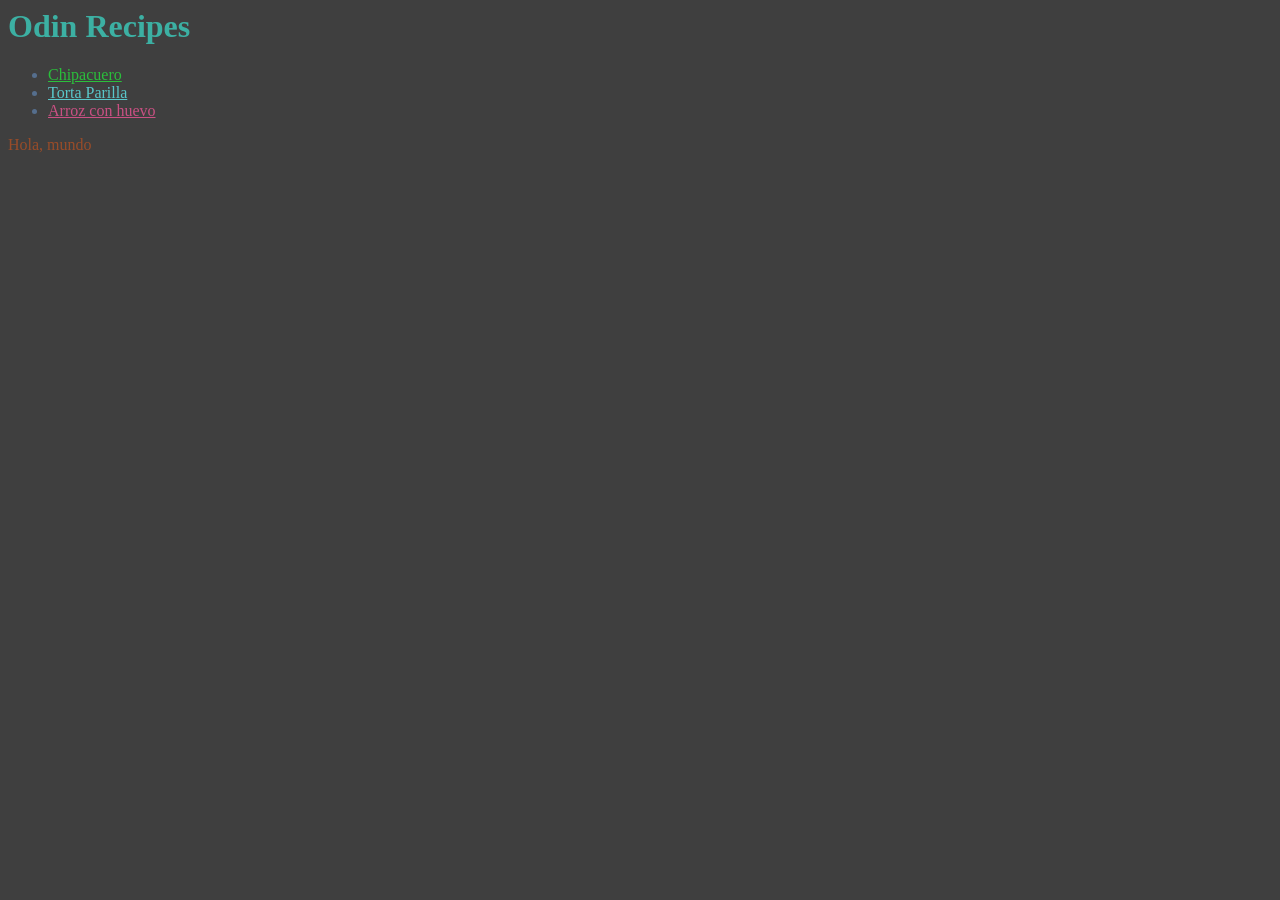
<file: index.html>
<!DOCTYPE html lang="en">
<link rel="stylesheet" href="styles.css">
<html>


<head>
    <meta charset="UTF-8">
    <meta name="viewport" content="width=device-width, initial-scale=1.0">
    <title>Odin Recipes</title>
</head>


<body id="the-body">
    <h1>Odin Recipes</h1>
    <ul>
        <li><a class="uno" href="recipes/chipacuero.html">Chipacuero</a></li>
        <li><a class="dos" href="recipes/torta_parrilla.html">Torta Parilla</a></li>
        <li><a class="tres" href="recipes/arroz_con_huevo.html">Arroz con huevo</a></li>
    </ul>


    <div class="tu-madre">Hola, mundo</div>
</body>
</html>
</file>
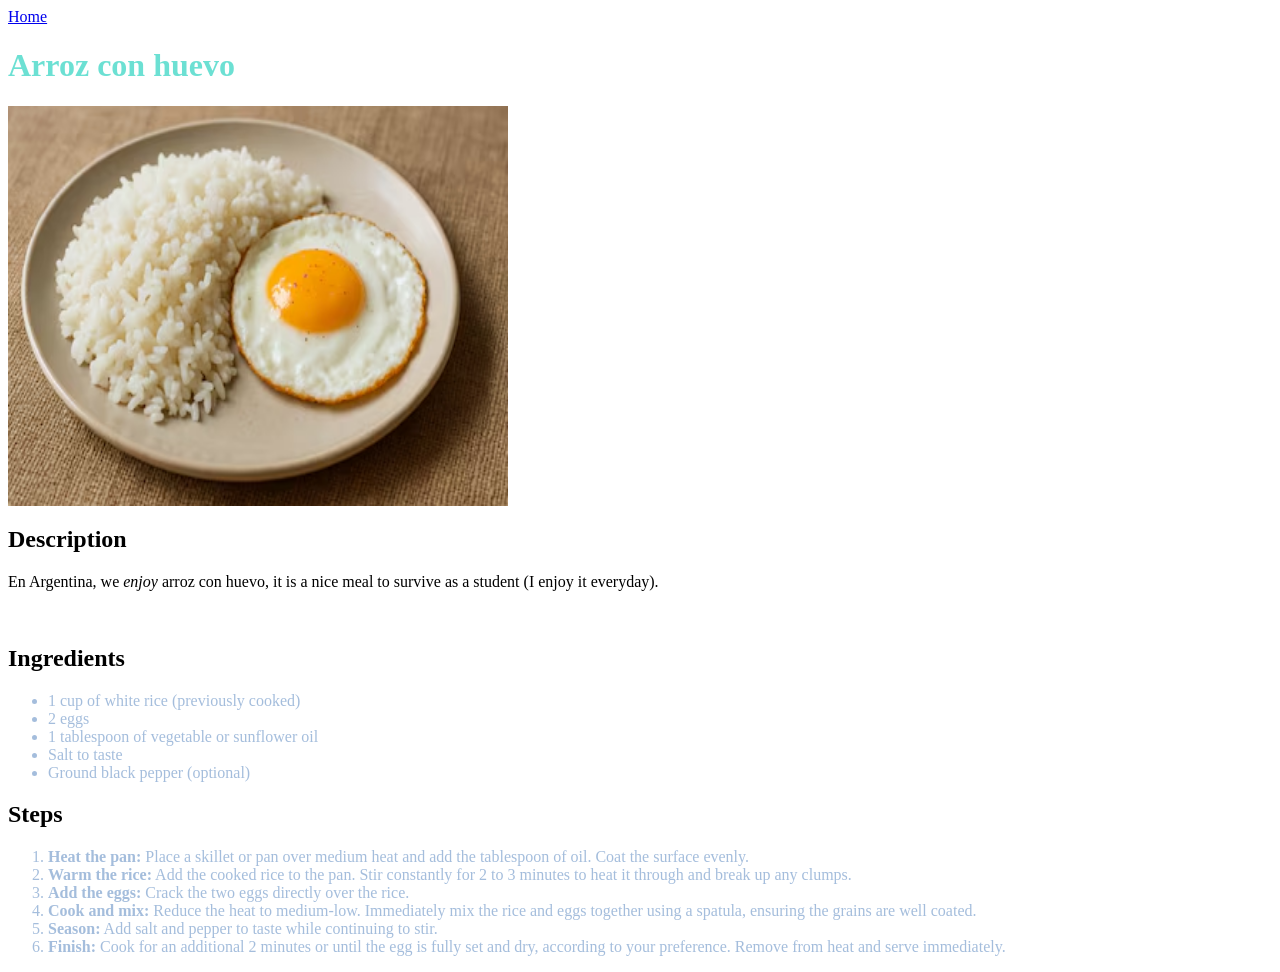
<file: recipes/arroz_con_huevo.html>
<!DOCTYPE html lang="en">
<html>

<head>
    <meta charset="UTF-8">
    <meta name="viewport" content="width=device-width, initial-scale=1.0">
    <title>Arroz con huevo</title>
    <link rel="stylesheet" href="../styles.css">
</head>


<body>
    <a href="../index.html">Home</a>
    <h1>Arroz con huevo</h1>
    <img src="../images/arroz_con_huevo.avif">
    <h2>Description</h2>
    <p>En Argentina, we <em>enjoy</em> arroz con huevo, it is a nice meal to survive as a student (I enjoy it everyday).</p>
    <br>
    
    <h2>Ingredients</h2>
    <ul>
        <li>1 cup of white rice (previously cooked)</li>
        <li>2 eggs</li>
        <li>1 tablespoon of vegetable or sunflower oil</li>
        <li>Salt to taste</li>
        <li>Ground black pepper (optional)</li>
    </ul>

    <h2>Steps</h2>
    <ol>
        <li><strong>Heat the pan:</strong> Place a skillet or pan over medium heat and add the tablespoon of oil. Coat the surface evenly.</li>
        <li><strong>Warm the rice:</strong> Add the cooked rice to the pan. Stir constantly for 2 to 3 minutes to heat it through and break up any clumps.</li>
        <li><strong>Add the eggs:</strong> Crack the two eggs directly over the rice.</li>
        <li><strong>Cook and mix:</strong> Reduce the heat to medium-low. Immediately mix the rice and eggs together using a spatula, ensuring the grains are well coated.</li>
        <li><strong>Season:</strong> Add salt and pepper to taste while continuing to stir.</li>
        <li><strong>Finish:</strong> Cook for an additional 2 minutes or until the egg is fully set and dry, according to your preference. Remove from heat and serve immediately.</li>
    </ol>

</body>
</html>
</file>
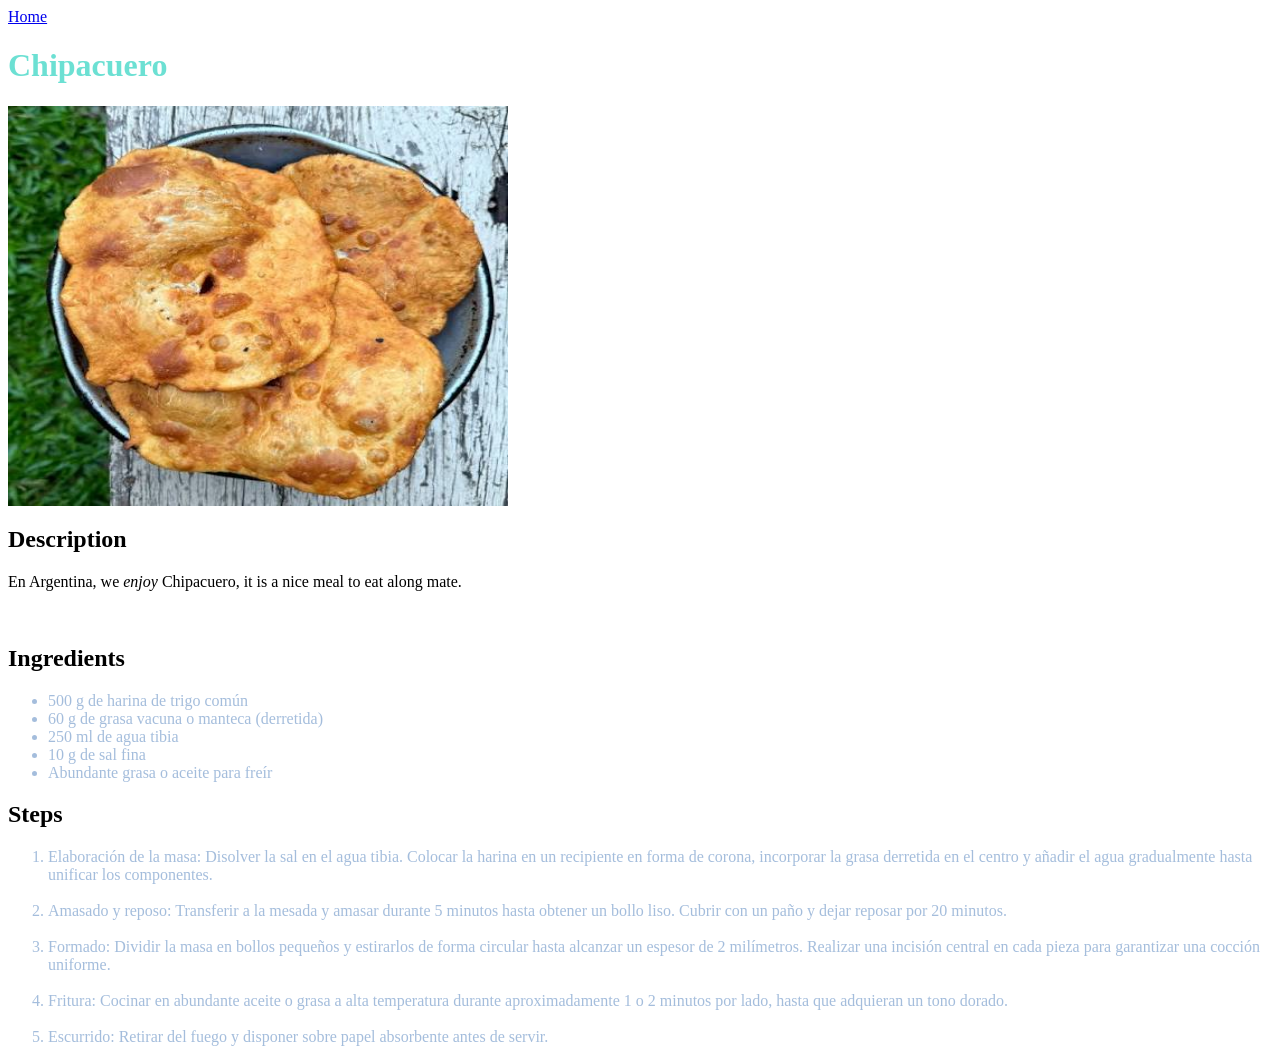
<file: recipes/chipacuero.html>
<!DOCTYPE html lang="en">
<html>

<head>
    <meta charset="UTF-8">
    <meta name="viewport" content="width=device-width, initial-scale=1.0">
    <title>Chipacuero</title>
    <link rel="stylesheet" href="../styles.css">
</head>


<body>
    <a href="../index.html">Home</a>
    <h1>Chipacuero</h1>
    <img src="../images/chipacuero.jpeg">
    <h2>Description</h2>
    <p>En Argentina, we <em>enjoy</em> Chipacuero, it is a nice meal to eat along mate.</p>
    <br>
    
    <h2>Ingredients</h2>
    <ul>
        <li>500 g de harina de trigo común</li>
        <li>60 g de grasa vacuna o manteca (derretida)</li>
        <li>250 ml de agua tibia</li>
        <li>10 g de sal fina</li>
        <li>Abundante grasa o aceite para freír</li>
    </ul>

    <h2>Steps</h2>
    <ol>
        <li>Elaboración de la masa: Disolver la sal en el agua tibia. Colocar la harina en un recipiente en forma de corona, incorporar la grasa derretida en el centro y añadir el agua gradualmente hasta unificar los componentes.</li>
        <br>
        <li>Amasado y reposo: Transferir a la mesada y amasar durante 5 minutos hasta obtener un bollo liso. Cubrir con un paño y dejar reposar por 20 minutos.</li>
        <br>
        <li>Formado: Dividir la masa en bollos pequeños y estirarlos de forma circular hasta alcanzar un espesor de 2 milímetros. Realizar una incisión central en cada pieza para garantizar una cocción uniforme.</li>
        <br>
        <li>Fritura: Cocinar en abundante aceite o grasa a alta temperatura durante aproximadamente 1 o 2 minutos por lado, hasta que adquieran un tono dorado.</li>
        <br>
        <li>Escurrido: Retirar del fuego y disponer sobre papel absorbente antes de servir.</li>
    </ol>

</body>
</html>
</file>
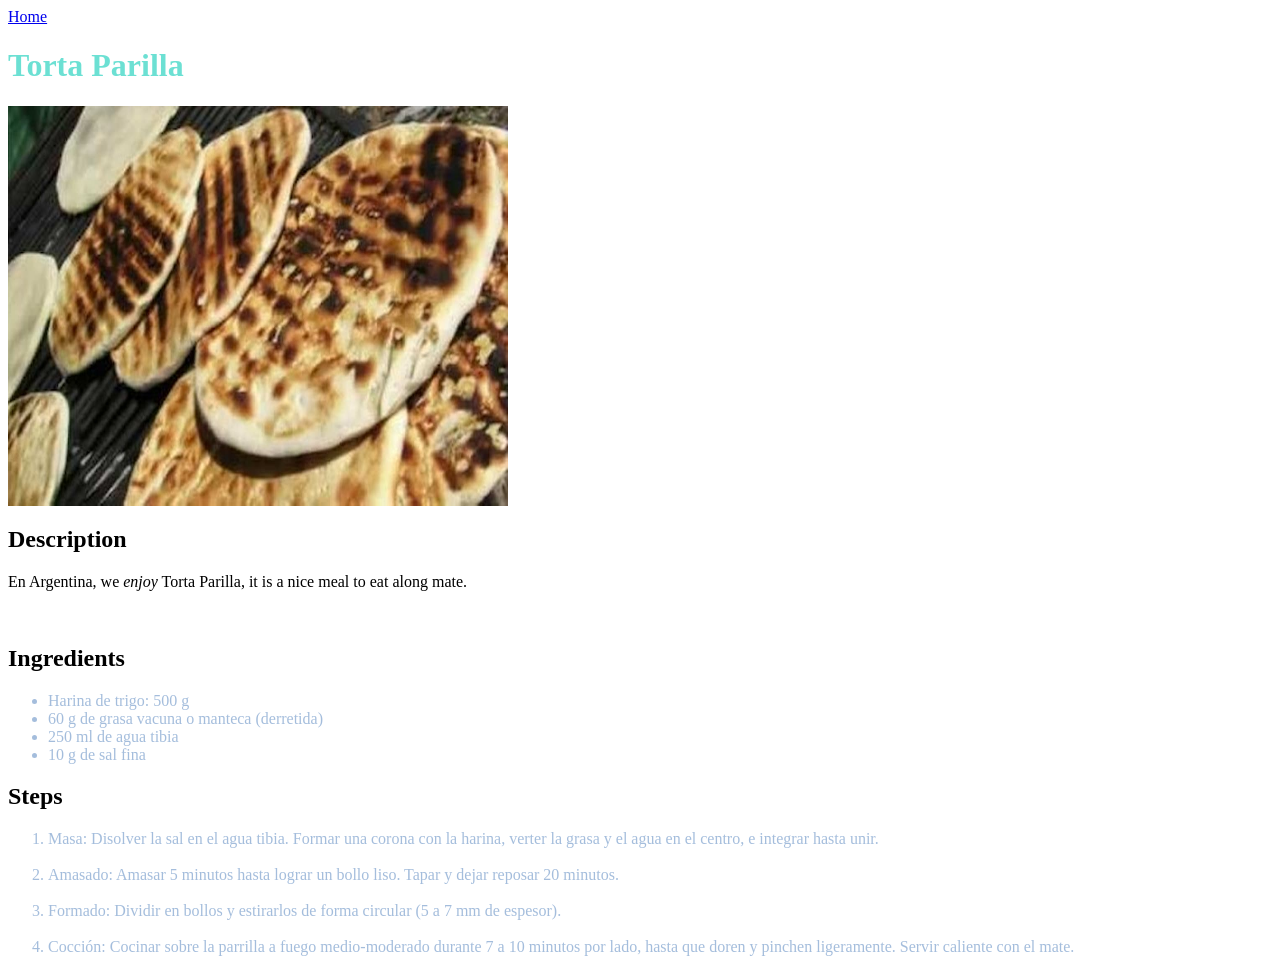
<file: recipes/torta_parrilla.html>
<!DOCTYPE html lang="en">
<html>

<head>
    <meta charset="UTF-8">
    <meta name="viewport" content="width=device-width, initial-scale=1.0">
    <title>Torta Parilla</title>
    <link rel="stylesheet" href="../styles.css">
</head>


<body>
    <a href="../index.html">Home</a>
    <h1>Torta Parilla</h1>
    <img src="../images/torta_parrilla.jpg">
    <h2>Description</h2>
    <p>En Argentina, we <em>enjoy</em> Torta Parilla, it is a nice meal to eat along mate.</p>
    <br>
    
    <h2>Ingredients</h2>
    <ul>
        <li>Harina de trigo: 500 g</li>
        <li>60 g de grasa vacuna o manteca (derretida)</li>
        <li>250 ml de agua tibia</li>
        <li>10 g de sal fina</li>
    </ul>

    <h2>Steps</h2>
    <ol>
        <li>Masa: Disolver la sal en el agua tibia. Formar una corona con la harina, verter la grasa y el agua en el centro, e integrar hasta unir.</li>
        <br>
        <li>Amasado: Amasar 5 minutos hasta lograr un bollo liso. Tapar y dejar reposar 20 minutos.</li>
        <br>
        <li>Formado: Dividir en bollos y estirarlos de forma circular (5 a 7 mm de espesor).</li>
        <br>
        <li>Cocción: Cocinar sobre la parrilla a fuego medio-moderado durante 7 a 10 minutos por lado, hasta que doren y pinchen ligeramente. Servir caliente con el mate.</li>
    </ol>

</body>
</html>
</file>
<file: styles.css>
h1 {
    color: rgba(60, 214, 196, 0.754)
}

li {
    color: rgba(101, 143, 196, 0.593)
}

a.uno {
    color: rgba(36, 233, 59, 0.754)
}

a.dos {
    color: rgba(98, 244, 249, 0.754)
}

a.tres {
    color: rgba(249, 86, 154, 0.754)
}


div.tu-madre {
    color: rgba(241, 90, 20, 0.5)
}


#the-body {
    background-color:rgba(0, 0, 0, 0.754);
}


img {
    height: 400;
    width: 500;
}
</file>
